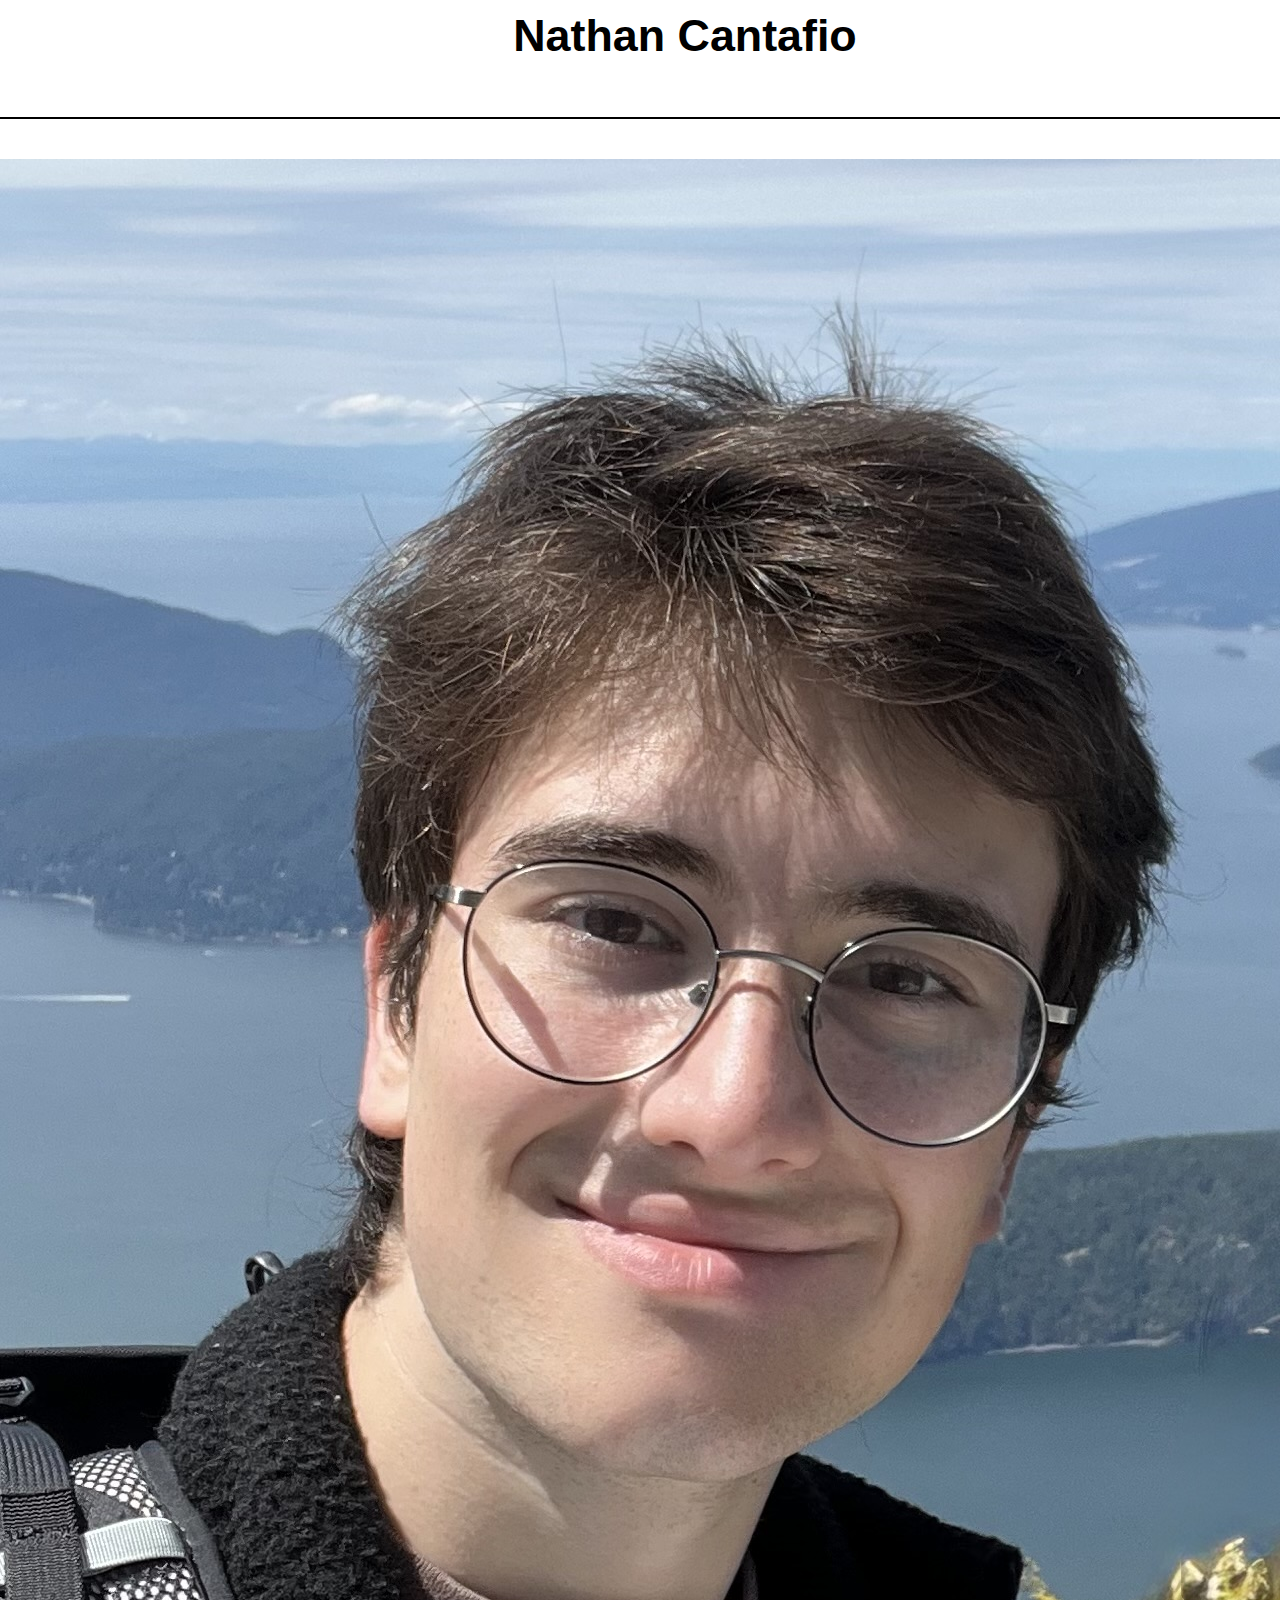
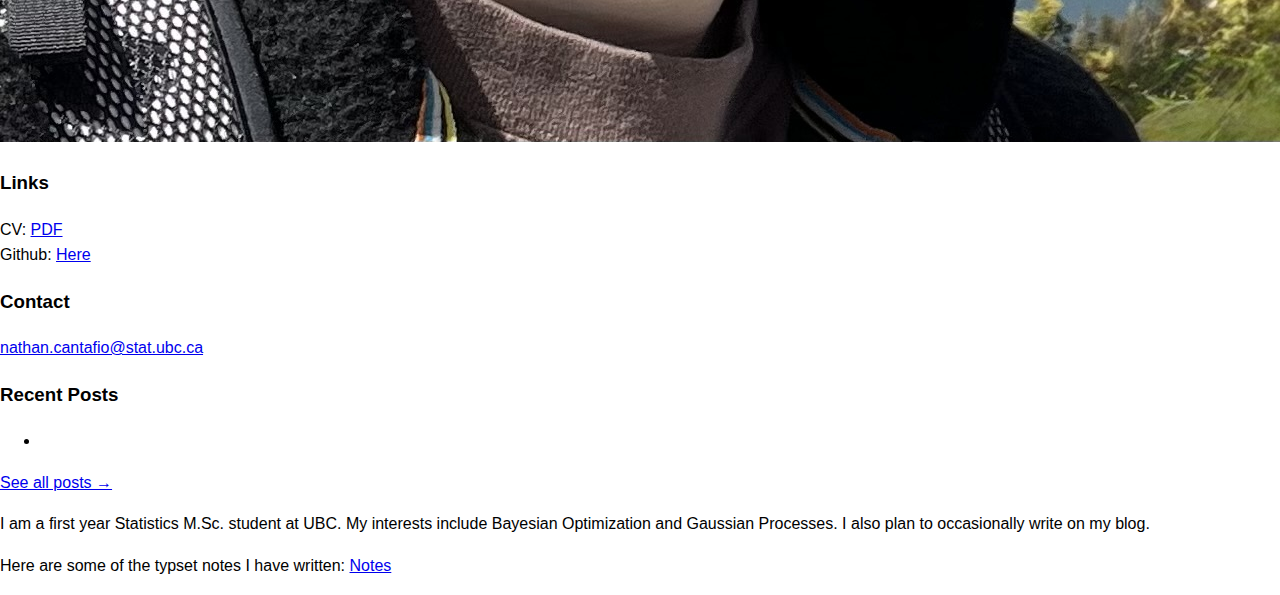
<file: index.html>
<!DOCTYPE html>
<html lang="en">
<head>
    <meta charset="UTF-8">
    <meta name="viewport" content="width=device-width, initial-scale=1.0">
    <title>Nathan Cantafio</title>
    <meta name="description" content="Personal website of Nathan Cantafio.">
    <link rel="stylesheet" href="/style.css">

    <!-- Favicon -->
    <link rel="apple-touch-icon" sizes="180x180" href="/favicon_io/apple-touch-icon.png">
    <link rel="icon" type="image/png" sizes="32x32" href="/favicon_io/favicon-32x32.png">
    <link rel="icon" type="image/png" sizes="16x16" href="/favicon_io/favicon-16x16.png">
    <link rel="manifest" href="/favicon_io/site.webmanifest">
    <link rel="shortcut icon" href="/favicon_io/favicon.ico">
</head>
<body>

    <!-- Header stays at the top -->
    <div id="header"></div>

    <div class="page-layout">

        <!-- Sidebar -->
        <div id="sidebar"></div>

        <!-- Main content area -->
        <div class="main-content">
            <p>
                I am a first year Statistics M.Sc. student at UBC. My interests include Bayesian Optimization and Gaussian Processes. I also plan to occasionally write on my blog.
            </p>

            <p>
				Here are some of the typset notes I have written: <a href="notes.html">Notes</a>
            </p>
        </div>

    </div>

    <script src="/load-header.js"></script>
    <script src="/load-sidebar.js"></script>
</body>
</html>
</file>
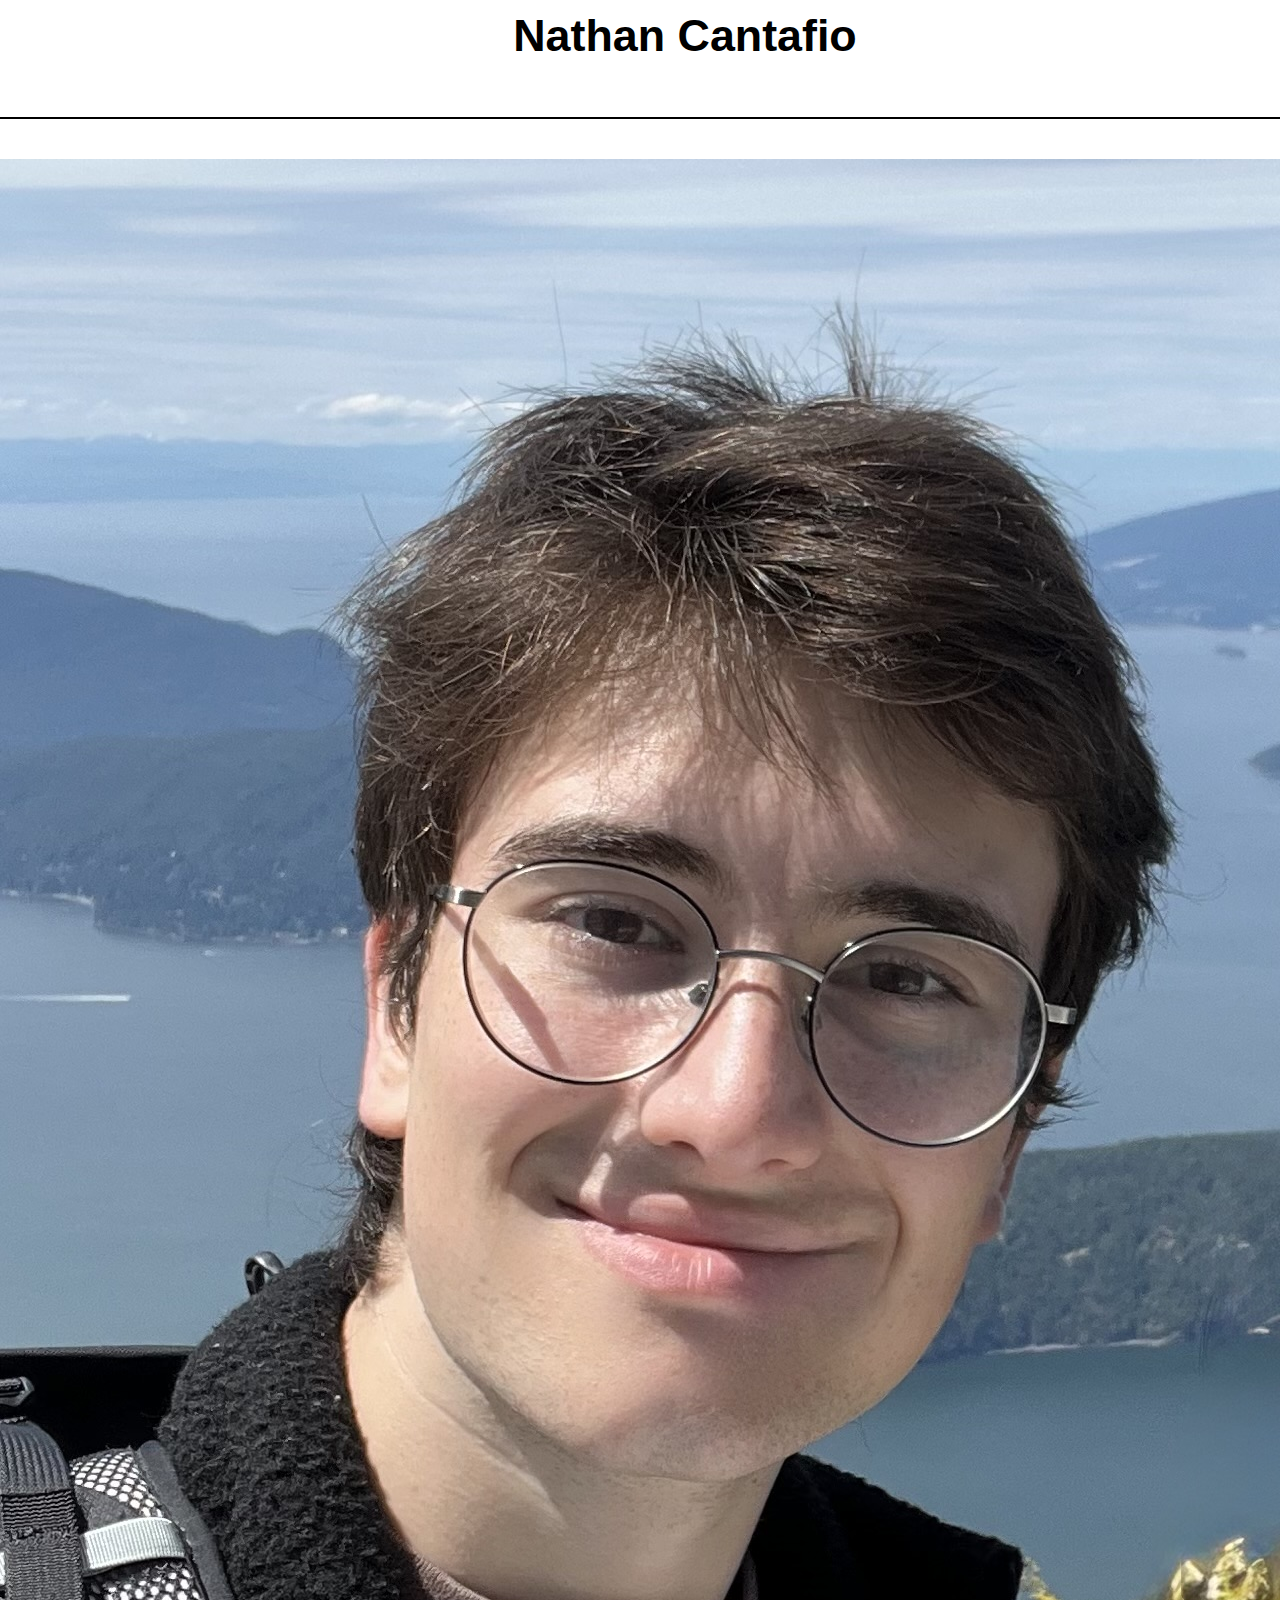
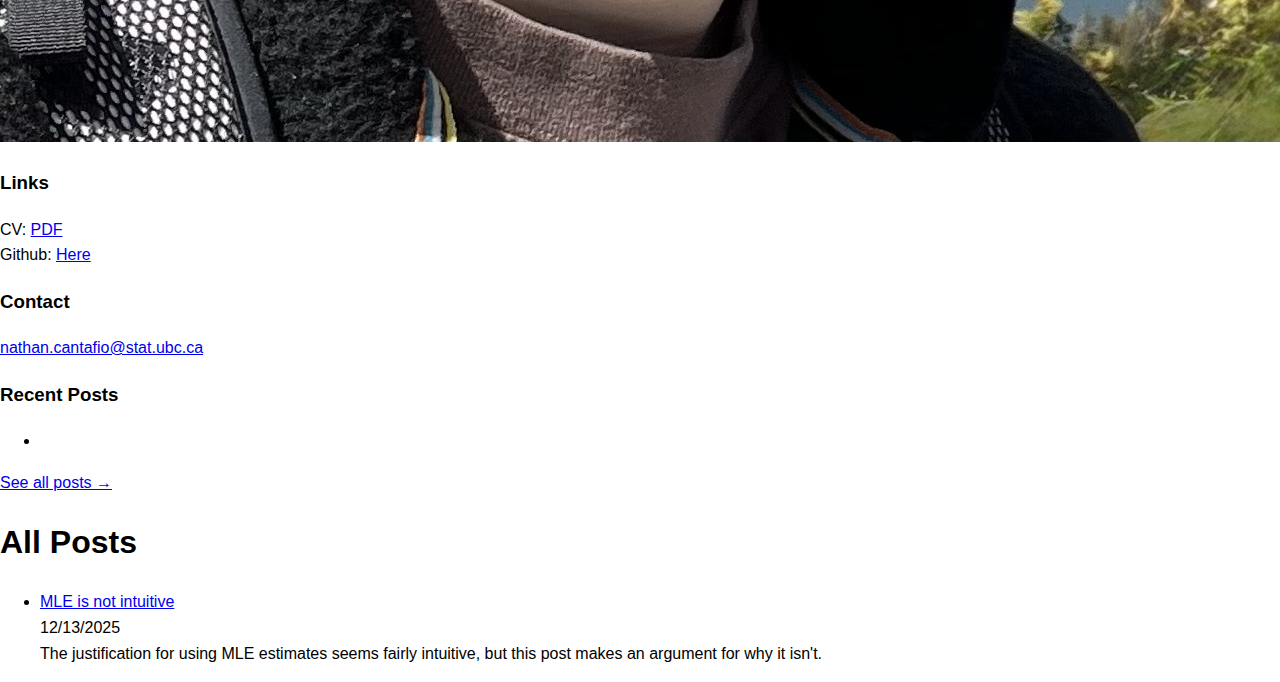
<file: all-posts.html>
<!DOCTYPE html>
<html lang="en">
<head>
    <meta charset="UTF-8">
    <meta name="viewport" content="width=device-width, initial-scale=1.0">
    <title>Blog — Nathan Cantafio</title>
    <meta name="description" content="Writing by Nathan Cantafio on probability, statistics, and mathematics.">
    <link rel="stylesheet" href="/style.css">

    <script src="/load-header.js" defer></script>
    <script src="/load-sidebar.js" defer></script>
    <script src="/load-all-posts.js" defer></script>

    <!-- Favicon -->
    <link rel="apple-touch-icon" sizes="180x180" href="/favicon_io/apple-touch-icon.png">
    <link rel="icon" type="image/png" sizes="32x32" href="/favicon_io/favicon-32x32.png">
    <link rel="icon" type="image/png" sizes="16x16" href="/favicon_io/favicon-16x16.png">
    <link rel="manifest" href="/favicon_io/site.webmanifest">
    <link rel="shortcut icon" href="/favicon_io/favicon.ico">
</head>

<body>

    <div id="header"></div>

    <div class="page-layout">
        <div id="sidebar"></div>

        <div class="main-content">
            <h1>All Posts</h1>
            <ul id="all-posts-list"></ul>
        </div>
    </div>

</body>
</html>
</file>
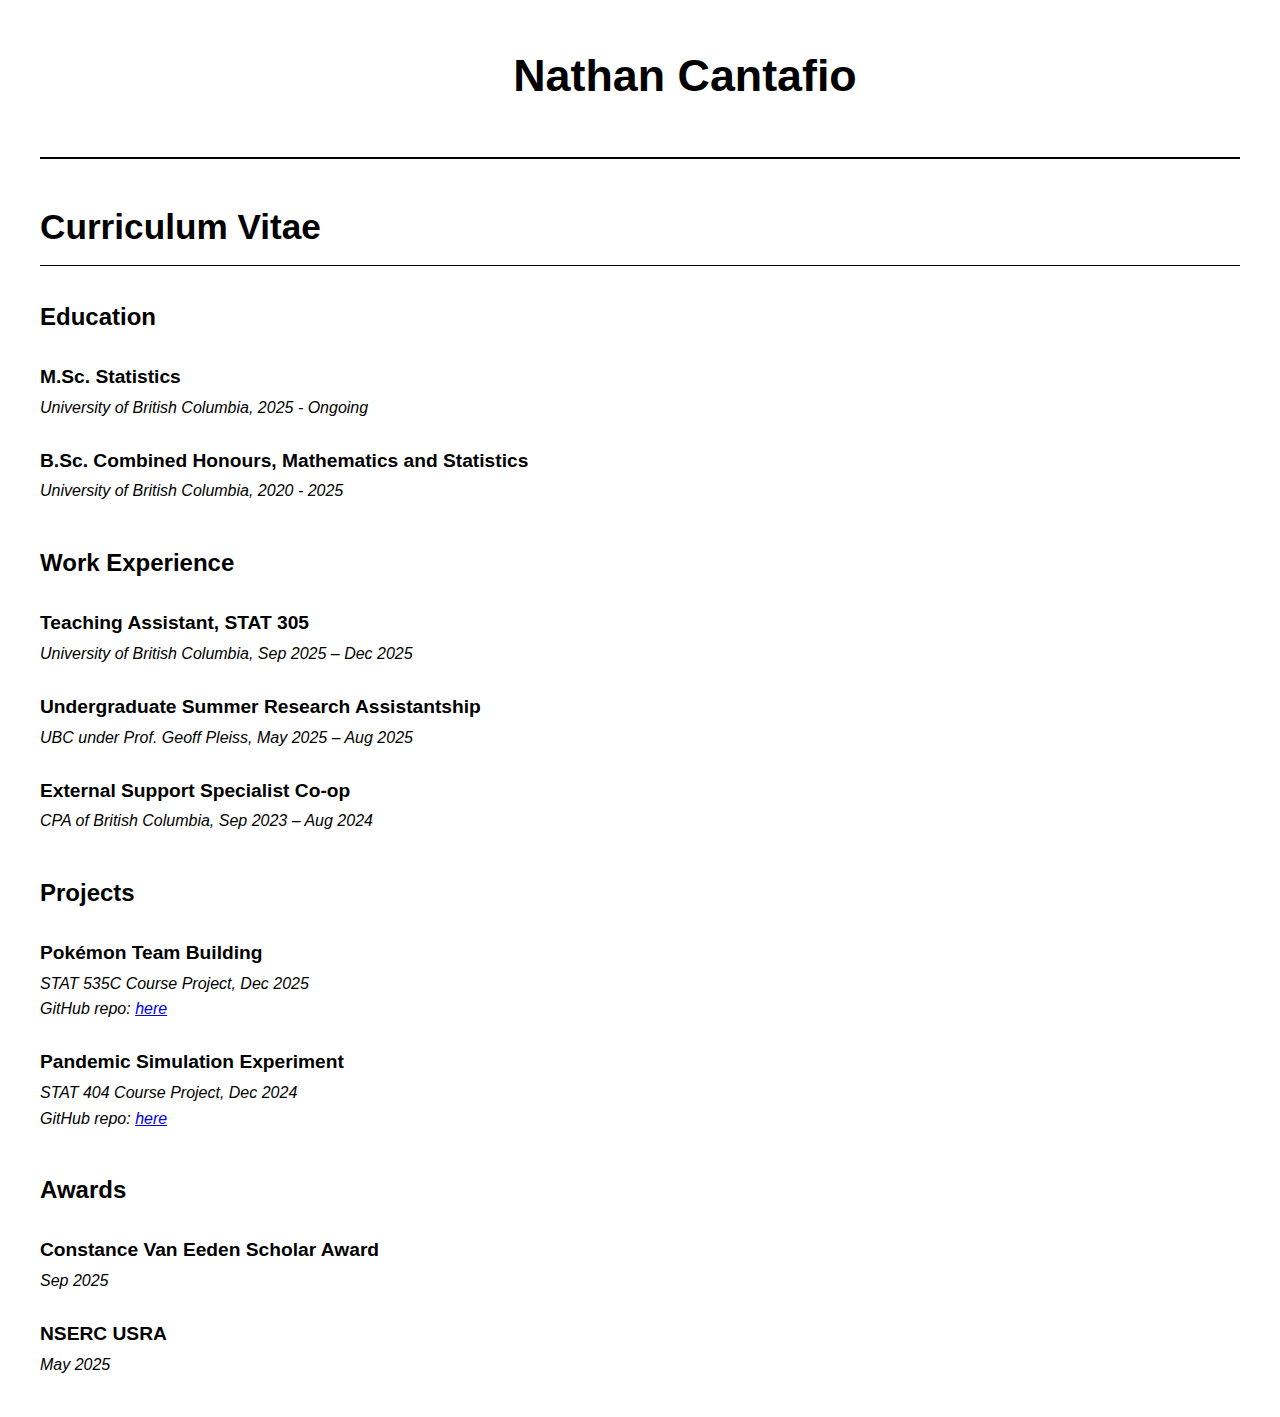
<file: cv.html>
<!DOCTYPE html>
<html lang="en">
<head>
    <meta charset="UTF-8">
    <meta name="viewport" content="width=device-width, initial-scale=1.0">
    <title>Nathan Cantafio - CV</title>
    <link rel="stylesheet" href="style.css">
</head>
<body>

    <div class="container">

        <!-- Header loads here -->
        <div id="header"></div>

        <h2 class="page-title">Curriculum Vitae</h2>

        <!-- Education Section -->
        <section class="cv-section">
            <h2>Education</h2>
            <div class="cv-entry">
                <h4>M.Sc. Statistics</h4>
                <p>University of British Columbia, 2025 - Ongoing</p>
            </div>
            <div class="cv-entry">
                <h4>B.Sc. Combined Honours, Mathematics and Statistics</h4>
                <p>University of British Columbia, 2020 - 2025</p>
            </div>
        </section>

        <!-- Work Experience -->
        <section class="cv-section">
            <h2>Work Experience</h2>
            <div class="cv-entry">
                <h4>Teaching Assistant, STAT 305</h4>
                <p>University of British Columbia, Sep 2025 – Dec 2025</p>
            </div>
            <div class="cv-entry">
                <h4>Undergraduate Summer Research Assistantship</h4>
                <p>UBC under Prof. Geoff Pleiss, May 2025 – Aug 2025</p>
            </div>
            <div class="cv-entry">
                <h4>External Support Specialist Co-op</h4>
                <p>CPA of British Columbia, Sep 2023 – Aug 2024</p>
            </div>
        </section>

        <!-- Projects -->
        <section class="cv-section">
            <h2>Projects</h2>
            <div class="cv-entry">
                <h4>Pokémon Team Building</h4>
                <p>STAT 535C Course Project, Dec 2025 <br>
                   GitHub repo: <a href="https://github.com/cantafionathan/pokemon">here</a></p>
            </div>
            <div class="cv-entry">
                <h4>Pandemic Simulation Experiment</h4>
                <p>STAT 404 Course Project, Dec 2024 <br>
                   GitHub repo: <a href="https://github.com/cantafionathan/pandemic-simulation">here</a></p>
            </div>
        </section>

        <!-- Awards -->
        <section class="cv-section">
            <h2>Awards</h2>
            <div class="cv-entry">
                <h4>Constance Van Eeden Scholar Award</h4>
                <p>Sep 2025</p>
            </div>
            <div class="cv-entry">
                <h4>NSERC USRA</h4>
                <p>May 2025</p>
            </div>
        </section>

    </div>

    <script src="load-header.js"></script>
</body>
</html>
</file>
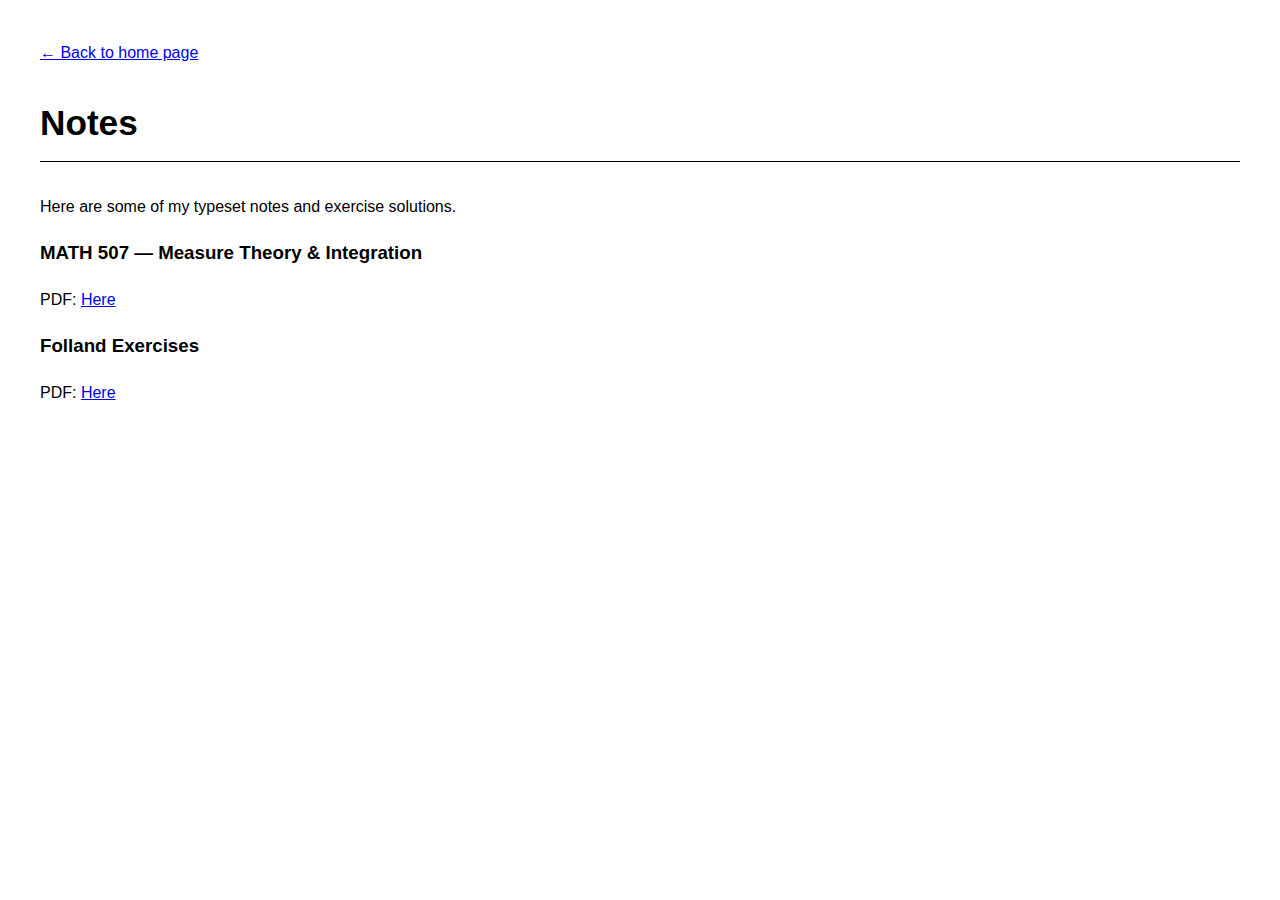
<file: notes.html>
<!DOCTYPE html>
<html lang="en">
<head>
    <meta charset="UTF-8">
    <meta name="viewport" content="width=device-width, initial-scale=1.0">
	<title>Notes — Nathan Cantafio</title>
	<meta name="description" content="Lecture notes and study materials on mathematics, statistics, and probability.">
    <link rel="stylesheet" href="style.css">
</head>
<body>

    <div class="container">

        <!-- Shared Header -->
        <a href="/index.html" class="back-link">← Back to home page</a>

        <h2 class="page-title">Notes</h2>

        <p>
            Here are some of my typeset notes and exercise solutions.
        </p>

        <!-- Notes Section -->
        <section class="notes-section">

            <div class="notes-entry">
                <h3>MATH 507 — Measure Theory & Integration</h3>
                <p>
                    PDF: <a href="notes/math507.pdf" target="_blank">Here</a><br>
                </p>
            </div>

			 <div class="notes-entry">
                <h3>Folland Exercises</h3>
                <p>
                    PDF: <a href="notes/FollandExercises.pdf" target="_blank">Here</a><br>
                </p>
            </div>
			
            <!-- Add more notes entries here -->

        </section>

    </div>

    <script src="load-header.js"></script>
</body>
</html>
</file>
<file: style.css>
/* Basic Styles - Ultra Minimal */
body {
    font-family: Arial, sans-serif;
    background-color: #FFFFFF;
    color: #000000;
    line-height: 1.6;
    margin: 0;
    padding: 0;
}

/* Centered content container */
.container {
    max-width: 1200px;
    margin: 40px auto;
    padding: 0 20px;
}

/* Header with 2-column layout */
.header {
    display: flex;
    justify-content: space-between;
    align-items: center;
    margin-bottom: 40px; /* Space between line and content below */
    gap: 40px;
    
    border-bottom: 2px solid #000000; /* This adds the black line */
    padding-bottom: 30px; /* This adds space between header content and the line */
}

/* Left Column (Name and Links) */
.header-content {
    flex-grow: 1; /* Allow this to take up available space */
    text-align: center; /* Center content horizontally */
    margin-left: 90px; /* Adjust this value to move the image to the left and create more space for centering */
}

/* Right Column (Image) */
.header-image-container {
    flex-shrink: 0;
    margin-left: -90px; /* Move the image slightly to the left, offsetting the margin-left on header-content */
}

/* This makes the clickable H1 look like normal text */
.home-link {
    text-decoration: none;
    color: inherit;
}

.header h1 {
    font-size: 2.8em;
    margin: 0 0 15px 0;
}

/* Links are now on a single horizontal line */
.header .links a {
    color: #000000;
    text-decoration: none;
    font-size: 1.1em;
    margin-right: 15px;
}

.header .links a:hover {
    text-decoration: underline;
}

/* Style for the larger image in the header */
.header-profile-image {
    width: 180px;
    height: 180px;
    object-fit: cover;
    border: 2px solid #000000;
}


/* --- The rest of the styles --- */

.content p {
    font-size: 1.1em;
    margin: 0 0 1em 0;
}

.page-title, .section-title {
    font-size: 2.2em;
    border-bottom: 1px solid #000000;
    padding-bottom: 10px;
    margin-bottom: 2rem;
}

.section-title {
    font-size: 1.8em;
    margin-top: 3rem;
    margin-bottom: 1.5rem;
}

.cv-section { margin-bottom: 2.5rem; }
.cv-section h3 { font-size: 1.5em; margin-bottom: 0.75rem; padding-bottom: 5px; border-bottom: 1px solid #ccc; }
.cv-entry { margin-bottom: 1.25rem; }
.cv-entry h4 { font-size: 1.2em; margin-bottom: 0; }
.cv-entry p { margin-top: 2px; font-style: italic; }
.cv-entry ul { margin-top: 10px; padding-left: 20px; }
</file>
